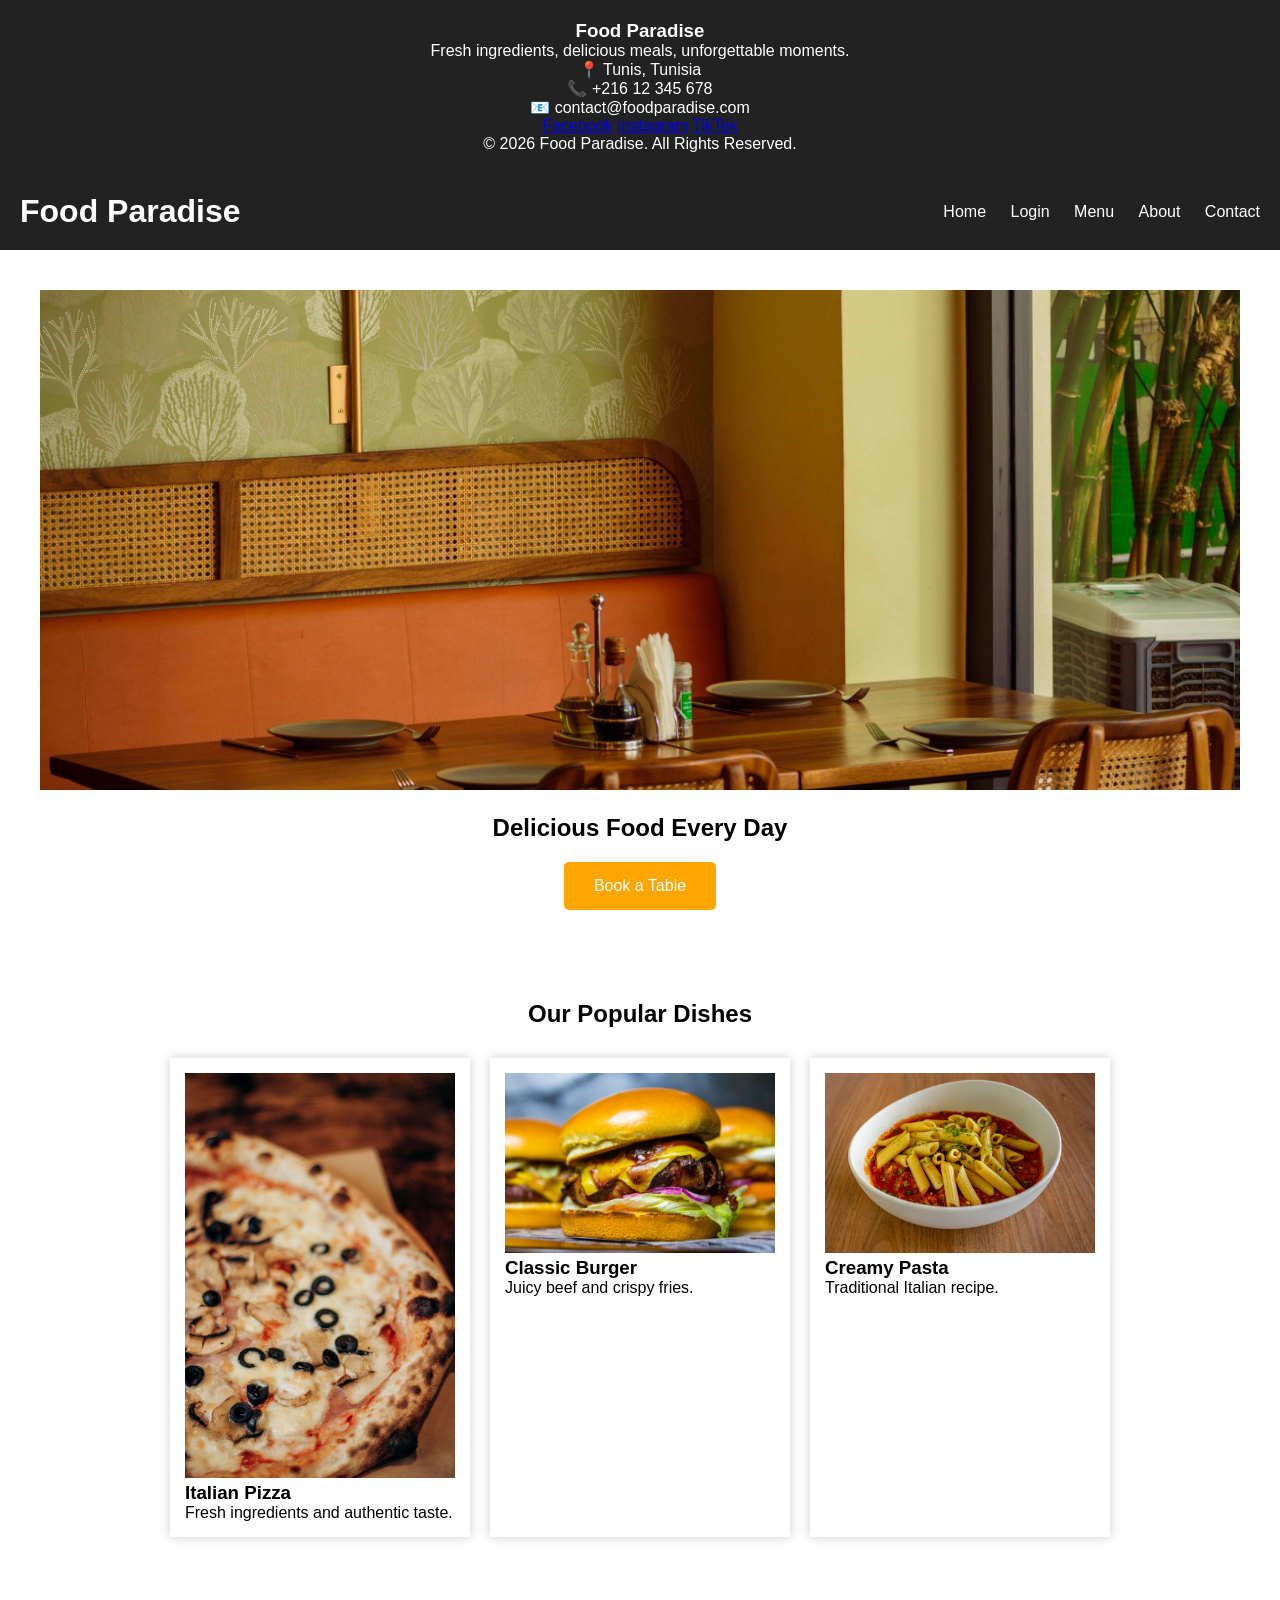
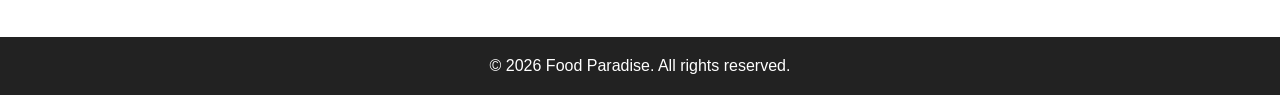
<file: restaurant-website/index.html>
<!DOCTYPE html>
<html lang="en">
<head>
    <meta charset="UTF-8">
    <meta name="viewport" content="width=device-width, initial-scale=1.0">
    <title>Food Paradise</title>
    <link rel="stylesheet" href="style.css">
</head>
<footer class="footer">

    <div class="footer-content">

        <h3>Food Paradise</h3>

        <p>Fresh ingredients, delicious meals, unforgettable moments.</p>

        <p>📍 Tunis, Tunisia</p>

        <p>📞 +216 12 345 678</p>

        <p>📧 contact@foodparadise.com</p>

        <div class="socials">
            <a href="#">Facebook</a>
            <a href="#">Instagram</a>
            <a href="#">TikTok</a>
        </div>

    </div>

    <div class="footer-bottom">
        © 2026 Food Paradise. All Rights Reserved.
    </div>

</footer>

<body>

<header>
    <h1>Food Paradise</h1>

    <nav>
        <a href="index.html">Home</a>
        <a href="login.html">Login</a>
        <a href="menu.html">Menu</a>
        <a href="about.html">About</a>
        <a href="contact.html">Contact</a>
    </nav>
</header>

<section class="hero">
    <img src="images/hero.jpg" alt="Restaurant">
    <h2>Delicious Food Every Day</h2>
    <a href="reservation.html" class="book-btn">Book a Table</a>
</section>

<section class="popular-dishes">
    <h2>Our Popular Dishes</h2>

    <div class="cards">

        <div class="card">
            <img src="images/pizza.jpg" alt="Pizza">
            <h3>Italian Pizza</h3>
            <p>Fresh ingredients and authentic taste.</p>
        </div>

        <div class="card">
            <img src="images/burger.jpg" alt="Burger">
            <h3>Classic Burger</h3>
            <p>Juicy beef and crispy fries.</p>
        </div>

        <div class="card">
            <img src="images/pasta.jpg" alt="Pasta">
            <h3>Creamy Pasta</h3>
            <p>Traditional Italian recipe.</p>
        </div>

    </div>
</section>
<footer>
    <p>© 2026 Food Paradise. All rights reserved.</p>
</footer>
</body>
</html>
</file>
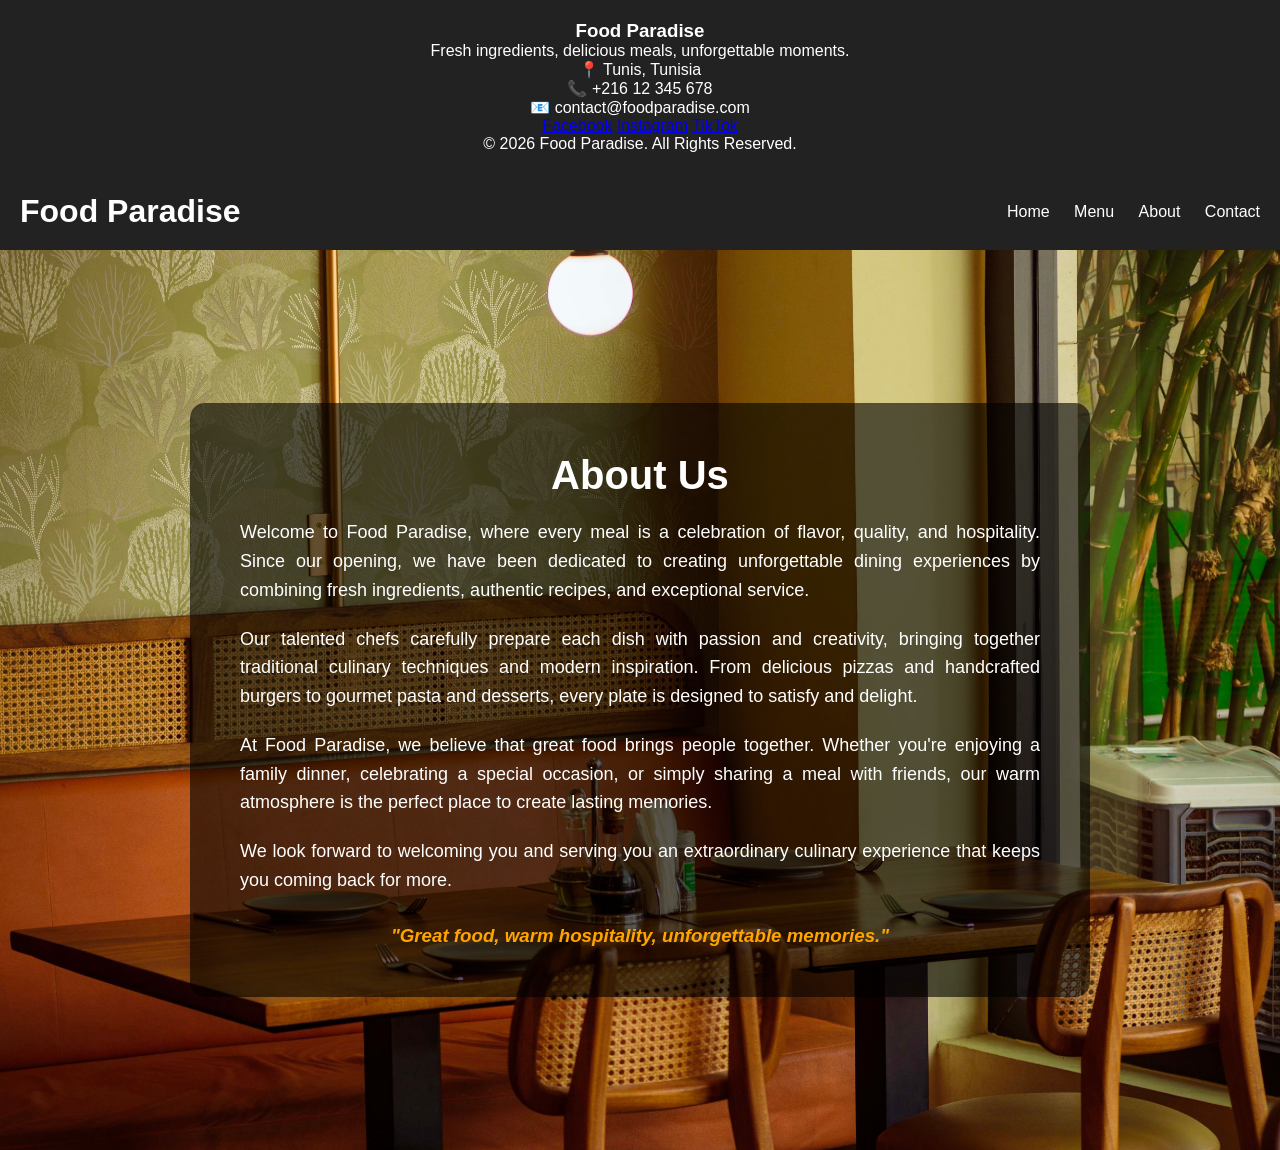
<file: restaurant-website/about.html>
<!DOCTYPE html>
<html lang="en">
<head>
    <meta charset="UTF-8">
    <meta name="viewport" content="width=device-width, initial-scale=1.0">
    <title>About Us - Food Paradise</title>
    <link rel="stylesheet" href="style.css">
</head>
<footer class="footer">

    <div class="footer-content">

        <h3>Food Paradise</h3>

        <p>Fresh ingredients, delicious meals, unforgettable moments.</p>

        <p>📍 Tunis, Tunisia</p>

        <p>📞 +216 12 345 678</p>

        <p>📧 contact@foodparadise.com</p>

        <div class="socials">
            <a href="#">Facebook</a>
            <a href="#">Instagram</a>
            <a href="#">TikTok</a>
        </div>

    </div>

    <div class="footer-bottom">
        © 2026 Food Paradise. All Rights Reserved.
    </div>

</footer>
<body>

<header>
    <h1>Food Paradise</h1>

    <nav>
        <a href="index.html">Home</a>
        <a href="menu.html">Menu</a>
        <a href="about.html">About</a>
        <a href="contact.html">Contact</a>
    </nav>
</header>

<section class="about">

    <div class="overlay">

        <h2>About Us</h2>
<p>
    Welcome to Food Paradise, where every meal is a celebration of flavor,
    quality, and hospitality. Since our opening, we have been dedicated to
    creating unforgettable dining experiences by combining fresh ingredients,
    authentic recipes, and exceptional service.
</p>

<p>
    Our talented chefs carefully prepare each dish with passion and creativity,
    bringing together traditional culinary techniques and modern inspiration.
    From delicious pizzas and handcrafted burgers to gourmet pasta and desserts,
    every plate is designed to satisfy and delight.
</p>

<p>
    At Food Paradise, we believe that great food brings people together.
    Whether you're enjoying a family dinner, celebrating a special occasion,
    or simply sharing a meal with friends, our warm atmosphere is the perfect
    place to create lasting memories.
</p>

<p>
    We look forward to welcoming you and serving you an extraordinary culinary
    experience that keeps you coming back for more.
</p>
<h3 class="quote">
    "Great food, warm hospitality, unforgettable memories."
</h3>

    </div>

</section>

</body>
</html>
</file>
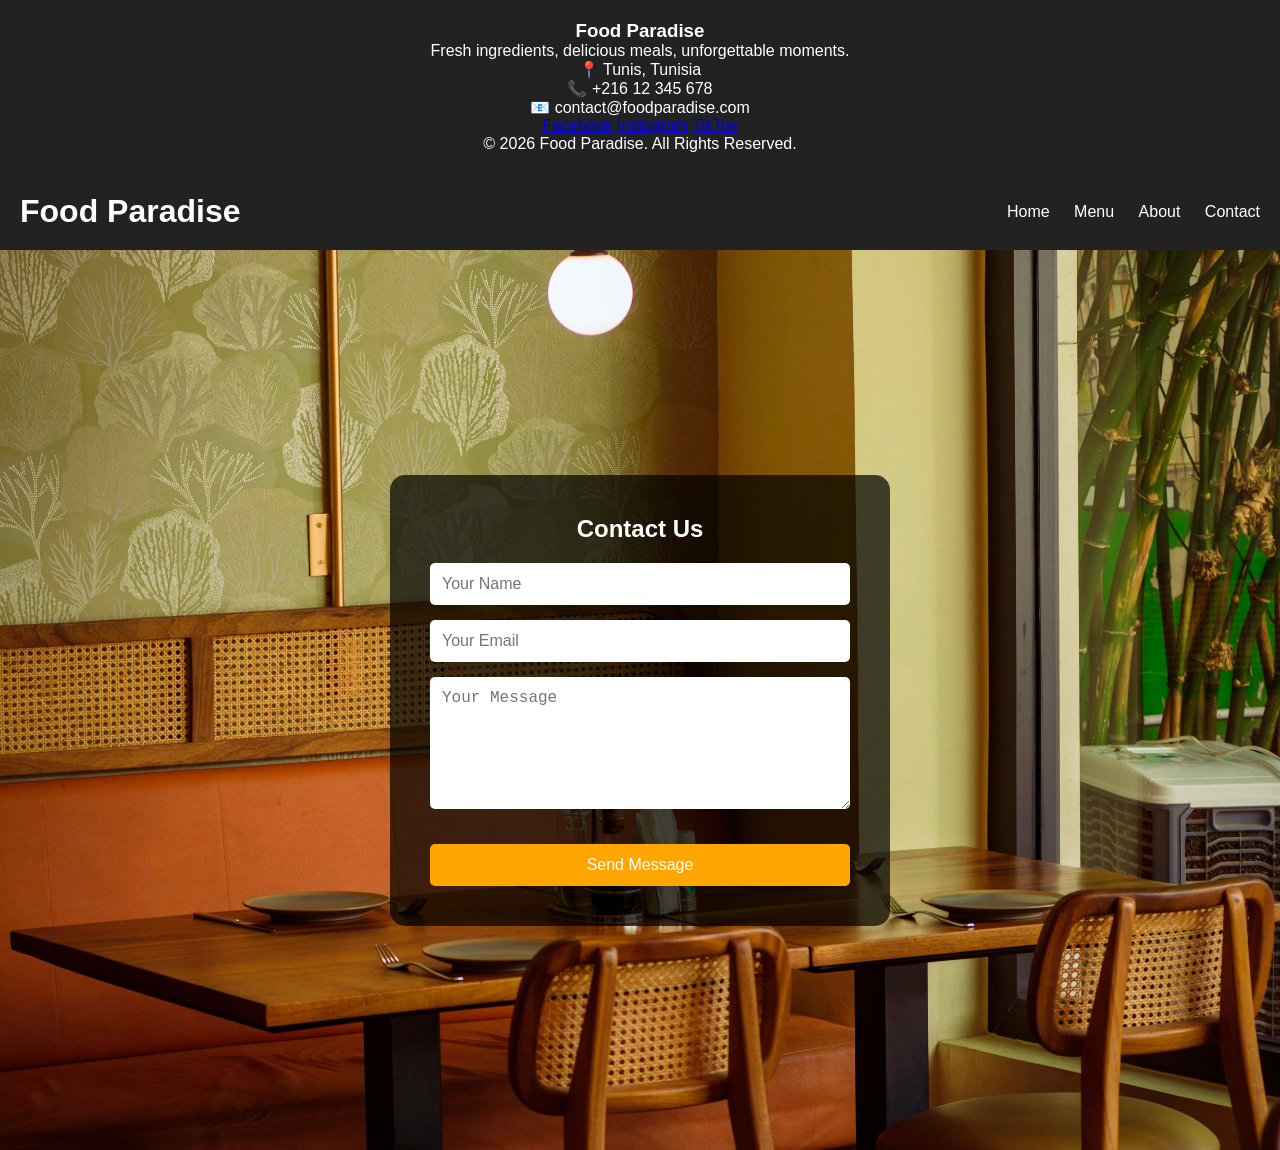
<file: restaurant-website/contact.html>
<!DOCTYPE html>
<html lang="en">
<head>
    <meta charset="UTF-8">
    <meta name="viewport" content="width=device-width, initial-scale=1.0">
    <title>Contact - Food Paradise</title>
    <link rel="stylesheet" href="style.css">
</head>
<footer class="footer">

    <div class="footer-content">

        <h3>Food Paradise</h3>

        <p>Fresh ingredients, delicious meals, unforgettable moments.</p>

        <p>📍 Tunis, Tunisia</p>

        <p>📞 +216 12 345 678</p>

        <p>📧 contact@foodparadise.com</p>

        <div class="socials">
            <a href="#">Facebook</a>
            <a href="#">Instagram</a>
            <a href="#">TikTok</a>
        </div>

    </div>

    <div class="footer-bottom">
        © 2026 Food Paradise. All Rights Reserved.
    </div>

</footer>
<body>

<header>
    <h1>Food Paradise</h1>

    <nav>
        <a href="index.html">Home</a>
        <a href="menu.html">Menu</a>
        <a href="about.html">About</a>
        <a href="contact.html">Contact</a>
    </nav>
</header>

<section class="contact">

    <div class="contact-box">

        <h2>Contact Us</h2>

        <form>

            <input type="text" placeholder="Your Name" required>

            <input type="email" placeholder="Your Email" required>

            <textarea placeholder="Your Message" rows="6" required></textarea>

            <button type="submit">Send Message</button>

        </form>

    </div>

</section>
</body>
</html>
</file>
<file: restaurant-website/style.css>
footer,.footer{
    margin-top: auto;
}
@media (max-width: 768px){

    header{
        flex-direction: column;
        text-align: center;
    }

    nav{
        margin-top: 15px;
    }

    nav a{
        display: block;
        margin: 10px 0;
    }

    .hero h2{
        font-size: 32px;
    }

    .cards{
        flex-direction: column;
        align-items: center;
    }

    .menu-items{
        flex-direction: column;
        align-items: center;
    }

    .card,
    .item{
        width: 90%;
    }

    .contact-box,
    .reservation-box,
    .overlay,
    .menu-overlay{
        width: 90%;
        padding: 20px;
    }

    .overlay h2,
    .menu-overlay h2{
        font-size: 32px;
    }

    .overlay p{
        font-size: 16px;
    }
}
.item{
    background: rgba(255,255,255,0.9);

    color: black;

    width: 280px;

    padding: 20px;

    border-radius: 10px;
}

.item h3{
    color: black;
    margin-bottom: 10px;
}

.item p{
    color: black;
    margin-bottom: 10px;
}

.item span{
    color: orange;
    font-weight: bold;
    font-size: 18px;
}
.popular-dishes{
    background-color: white;
    padding: 50px;
}

.popular-dishes h2{
    text-align: center;
    margin-bottom: 30px;
}
.book-btn{
    display: inline-block;

    background-color: orange;

    color: white;

    padding: 15px 30px;

    text-decoration: none;

    border-radius: 5px;

    margin-top: 20px;
}

.book-btn:hover{
    background-color: darkorange;
}
.reservation{
    background-image: url("images/hero.jpg");
    background-size: cover;
    background-position: center;

    min-height: 100vh;

    display: flex;
    justify-content: center;
    align-items: center;
}

.reservation-box{
    background: rgba(0,0,0,0.7);

    color: white;

    padding: 40px;

    width: 500px;

    border-radius: 15px;
}

.reservation-box h2{
    text-align: center;
    margin-bottom: 20px;
}

.reservation-box form{
    display: flex;
    flex-direction: column;
}

.reservation-box input{
    margin-bottom: 15px;

    padding: 12px;

    border: none;

    border-radius: 5px;

    font-size: 16px;
}

.reservation-box button{
    background-color: orange;

    color: white;

    border: none;

    padding: 12px;

    border-radius: 5px;

    cursor: pointer;
}
.menu{
    background-image: url("images/menu.jpg");
    background-size: cover;
    background-position: center;

    min-height: 100vh;

    display: flex;
    justify-content: center;
    align-items: center;

    padding: 50px 20px;
}

.menu-overlay{
    background: rgba(0,0,0,0.7);

    width: 90%;
    max-width: 1200px;

    padding: 40px;

    border-radius: 15px;

    color: white;
}

.menu-overlay h2{
    text-align: center;
    font-size: 50px;
    margin-bottom: 40px;
}

.menu-items{
    display: flex;
    flex-wrap: wrap;
    justify-content: center;
    gap: 25px;
}

.item{
    background: rgba(255,255,255,0.15);

    width: 280px;

    padding: 20px;

    border-radius: 10px;

    backdrop-filter: blur(3px);
}

.item h3{
    margin-bottom: 10px;
}

.item p{
    margin-bottom: 10px;
}

.item span{
    color: orange;
    font-weight: bold;
    font-size: 18px;
}
.contact{
    background-image: url("images/hero.jpg");
    background-size: cover;
    background-position: center;

    min-height: 100vh;

    display: flex;
    justify-content: center;
    align-items: center;
}

.contact-box{
    background: rgba(0,0,0,0.7);

    padding: 40px;

    border-radius: 15px;

    width: 500px;

    color: white;
}

.contact-box h2{
    text-align: center;
    margin-bottom: 20px;
}

.contact-box form{
    display: flex;
    flex-direction: column;
}

.contact-box input,
.contact-box textarea{
    margin-bottom: 15px;
    padding: 12px;

    border: none;
    border-radius: 5px;

    font-size: 16px;
}

.contact-box button{
    background-color: orange;
    color: white;

    border: none;

    padding: 12px;

    border-radius: 5px;

    cursor: pointer;

    font-size: 16px;
}
.about{
    background-image: url("images/hero.jpg");
    background-size: cover;
    background-position: center;
    min-height: 100vh;

    display: flex;
    justify-content: center;
    align-items: center;
}

.overlay{
    background: rgba(0, 0, 0, 0.6);
    color: white;

    padding: 50px;
    border-radius: 15px;

    width: 80%;
    max-width: 900px;

    text-align: center;
}

.overlay h2{
    font-size: 50px;
    margin-bottom: 20px;
}

.overlay p{
    font-size: 20px;
    line-height: 1.8;
    margin-bottom: 20px;

    text-align: justify;

}
.quote{
    margin-top: 30px;

    font-style: italic;

    color: orange;

    text-align: center;
}
.about {
    text-align: center;
    padding: 60px 20px;
}

.about h2 {
    font-size: 40px;
    margin-bottom: 20px;
}

.about p {
    max-width: 800px;
    margin: 20px auto;
    font-size: 18px;
    line-height: 1.6;
}
.menu{
    padding: 60px;
    text-align: center;
}

.menu h2{
    font-size: 40px;
    margin-bottom: 40px;
}

.menu-items{
    display: flex;
    justify-content: center;
    gap: 30px;
    flex-wrap: wrap;
}

.item{
    background-color: #f4f4f4;
    padding: 20px;
    width: 250px;
    border-radius: 10px;
}

.item h3{
    margin-bottom: 10px;
}

.item span{
    display: block;
    margin-top: 10px;
    font-weight: bold;
    color: orange;
}
*{
    margin:0;
    padding:0;
    box-sizing:border-box;
}

body{
    font-family:Arial,sans-serif;
}

header{
    background:#222;
    color:white;
    padding:20px;
    display:flex;
    justify-content:space-between;
    align-items:center;
}

nav a{
    color:white;
    text-decoration:none;
    margin-left:20px;
}

.hero{
    text-align:center;
    padding:40px;
}

.hero img{
    width:100%;
    max-height:500px;
    object-fit:cover;
}

.hero h2{
    margin-top:20px;
}

button{
    margin-top:20px;
    padding:12px 25px;
    border:none;
    cursor:pointer;
}

.menu{
    padding:40px;
    
}

.cards{
    display:flex;
    justify-content:center;
    gap:20px;
    margin-top:30px;
}

.card{
    width:300px;
    box-shadow:0 0 10px rgba(0,0,0,0.2);
    padding:15px;
}

.card img{
    width:100%;
}

footer{
    background:#222;
    color:white;
    text-align:center;
    padding:20px;
    margin-top:50px;
}
.menu{
    padding: 60px;
    text-align: center;
}

.menu h2{
    font-size: 40px;
    margin-bottom: 40px;
}

.menu-items{
    display: flex;
    justify-content: center;
    gap: 30px;
    flex-wrap: wrap;
}

.item{
    background-color: #f4f4f4;
    padding: 20px;
    width: 250px;
    border-radius: 10px;
}

.item h3{
    margin-bottom: 10px;
}

.item span{
    display: block;
    margin-top: 10px;
    font-weight: bold;
    color: orange;
}
</file>
